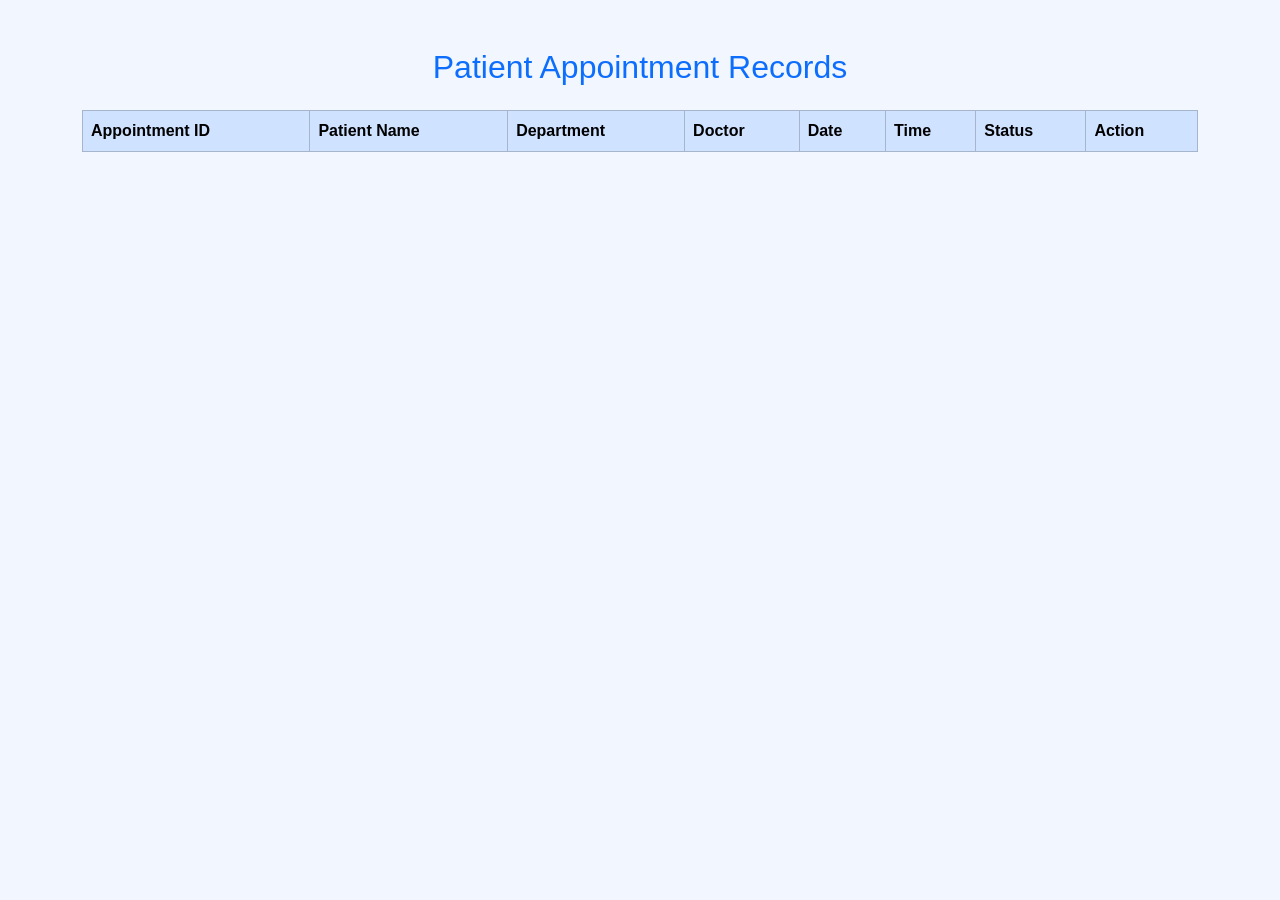
<file: appointments.html>
<!DOCTYPE html>
<html>

<head>

<title>Appointments</title>

<link href="https://cdn.jsdelivr.net/npm/bootstrap@5.3.3/dist/css/bootstrap.min.css" rel="stylesheet">

<link rel="stylesheet" href="style.css">

</head>


<body>


<div class="container mt-5">


<h2 class="text-center mb-4">
Patient Appointment Records
</h2>



<table class="table table-bordered table-striped table-hover">


<thead class="table-primary">

<tr>

<th>Appointment ID</th>
<th>Patient Name</th>
<th>Department</th>
<th>Doctor</th>
<th>Date</th>
<th>Time</th>
<th>Status</th>
<th>Action</th>

</tr>

</thead>



<tbody id="patientsTable">

</tbody>


</table>


</div>




<script>


let patients = JSON.parse(localStorage.getItem("patients")) || [];

let table = document.getElementById("patientsTable");



// Display patients

function displayPatients()
{

table.innerHTML="";


patients.forEach(function(patient,index){



table.innerHTML += `


<tr>

<td>${patient.id}</td>

<td>${patient.name}</td>

<td>${patient.department}</td>

<td>${patient.doctor}</td>

<td>${patient.date}</td>

<td>${patient.time}</td>


<td>

<span class="badge bg-success">

${patient.status}

</span>

</td>



<td>

<button class="btn btn-danger btn-sm"
onclick="deleteAppointment(${index})">

Delete

</button>

</td>


</tr>


`;



});


}




// Delete appointment

function deleteAppointment(index)
{


let confirmDelete = confirm(
"Are you sure you want to delete this appointment?"
);



if(confirmDelete)
{


patients.splice(index,1);



localStorage.setItem(
"patients",
JSON.stringify(patients)
);



displayPatients();


alert("Appointment Deleted Successfully");


}


}




displayPatients();


</script>


</body>

</html>
</file>
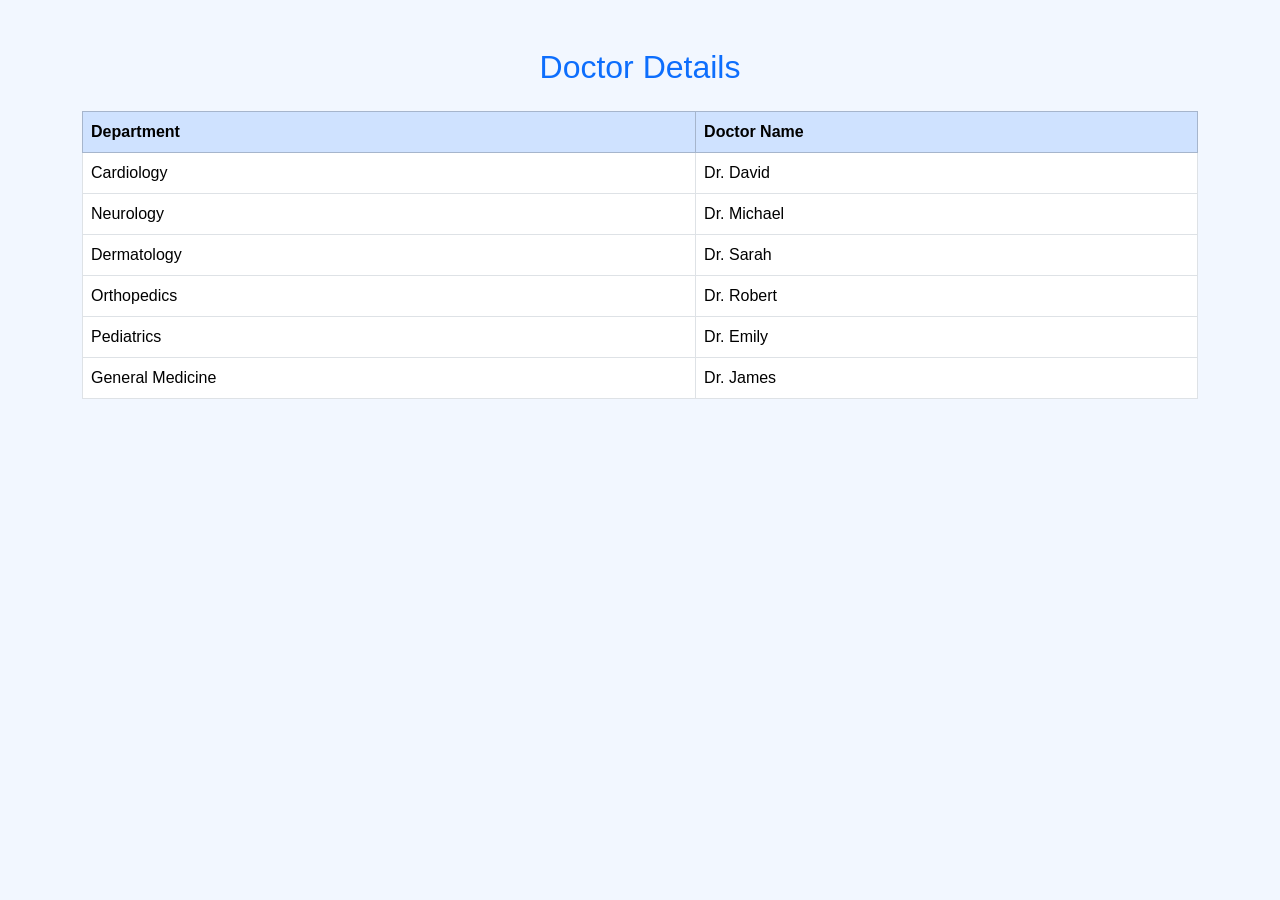
<file: doctors.html>
<!DOCTYPE html>
<html>

<head>

<title>Doctors</title>


<link href="https://cdn.jsdelivr.net/npm/bootstrap@5.3.3/dist/css/bootstrap.min.css" rel="stylesheet">


<link rel="stylesheet" href="style.css">


</head>


<body>


<div class="container mt-5">


<h2 class="text-center">
Doctor Details
</h2>



<table class="table table-bordered table-hover">


<thead class="table-primary">


<tr>

<th>Department</th>

<th>Doctor Name</th>

</tr>


</thead>



<tbody>


<tr>
<td>Cardiology</td>
<td>Dr. David</td>
</tr>


<tr>
<td>Neurology</td>
<td>Dr. Michael</td>
</tr>


<tr>
<td>Dermatology</td>
<td>Dr. Sarah</td>
</tr>


<tr>
<td>Orthopedics</td>
<td>Dr. Robert</td>
</tr>


<tr>
<td>Pediatrics</td>
<td>Dr. Emily</td>
</tr>


<tr>
<td>General Medicine</td>
<td>Dr. James</td>
</tr>


</tbody>


</table>


</div>


</body>

</html>
</file>
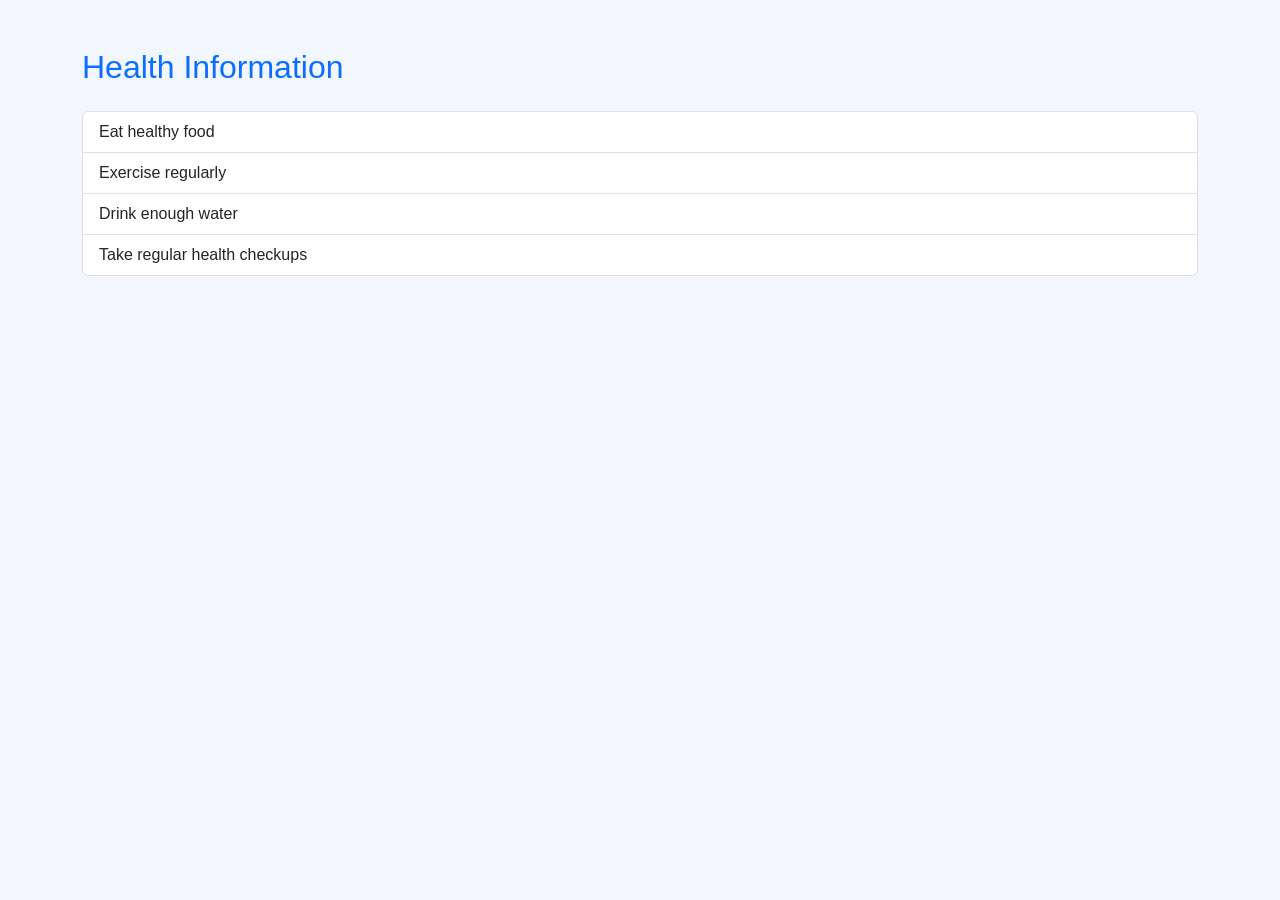
<file: health-info.html>
<!DOCTYPE html>
<html>

<head>

<title>Health Information</title>


<link href="https://cdn.jsdelivr.net/npm/bootstrap@5.3.3/dist/css/bootstrap.min.css" rel="stylesheet">


<link rel="stylesheet" href="style.css">


</head>


<body>


<div class="container mt-5">


<h2>
Health Information
</h2>


<ul class="list-group">


<li class="list-group-item">
Eat healthy food
</li>


<li class="list-group-item">
Exercise regularly
</li>


<li class="list-group-item">
Drink enough water
</li>


<li class="list-group-item">
Take regular health checkups
</li>


</ul>


</div>


</body>

</html>
</file>
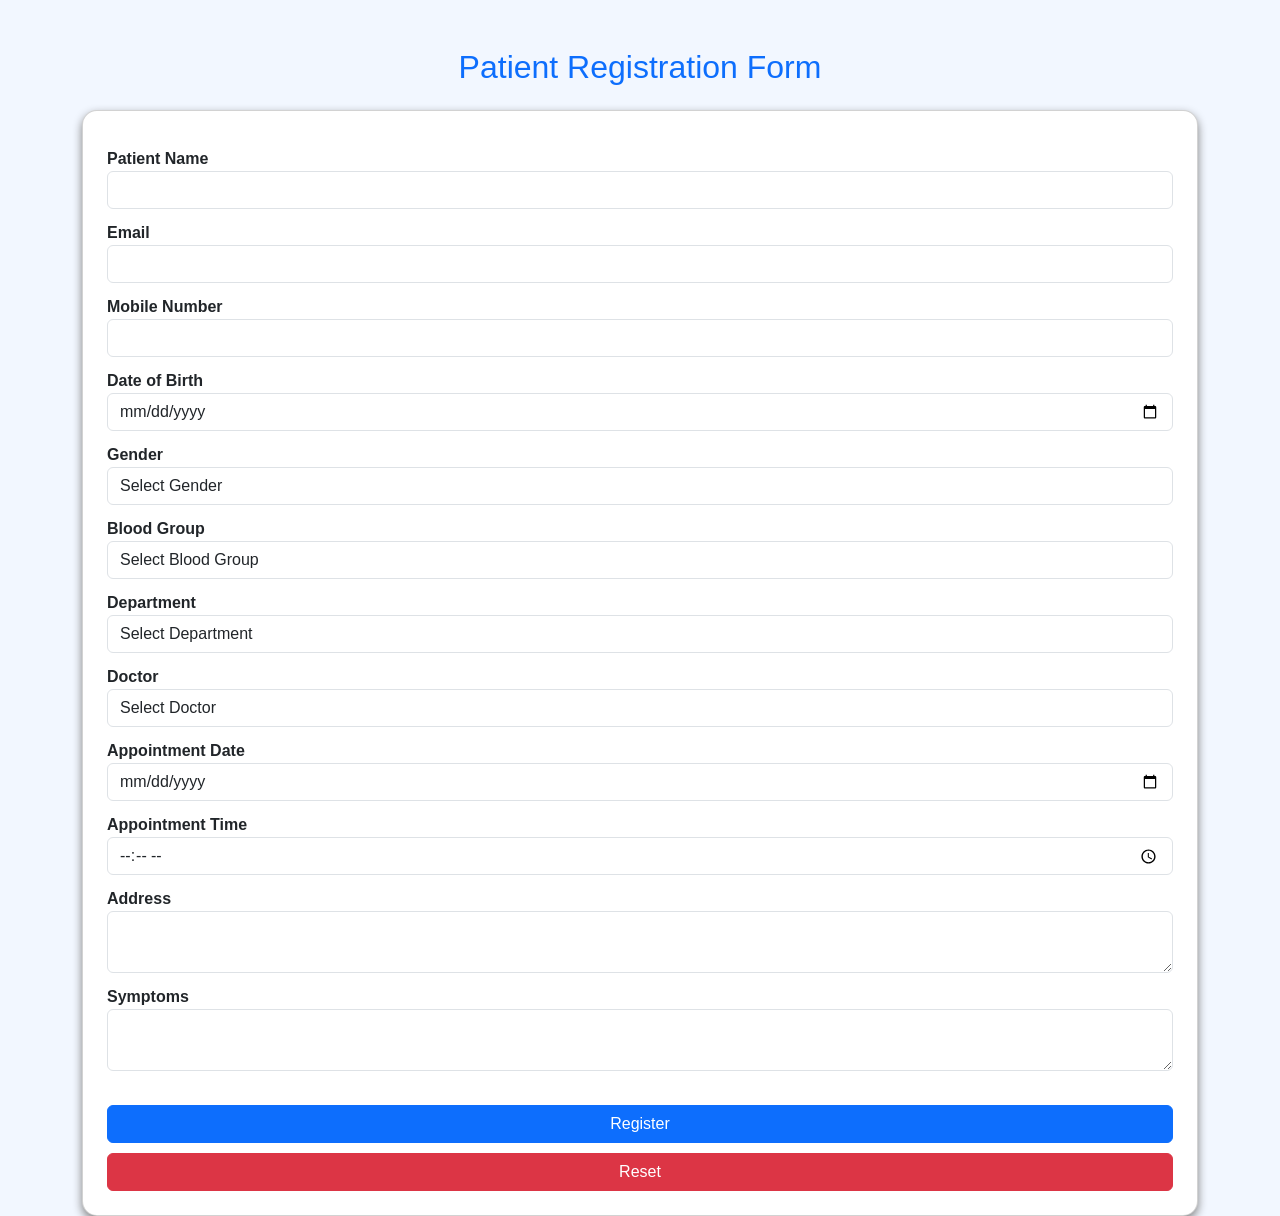
<file: registration.html>
<!DOCTYPE html>
<html lang="en">

<head>

<meta charset="UTF-8">
<meta name="viewport" content="width=device-width, initial-scale=1.0">

<title>Patient Registration</title>

<link href="https://cdn.jsdelivr.net/npm/bootstrap@5.3.3/dist/css/bootstrap.min.css" rel="stylesheet">

<link rel="stylesheet" href="style.css">

</head>


<body>


<div class="container mt-5">


<h2 class="text-center mb-4">
Patient Registration Form
</h2>



<form id="registrationForm" class="card p-4">


<label>Patient Name</label>
<input type="text" id="name" class="form-control" required>



<label>Email</label>
<input type="email" id="email" class="form-control" required>



<label>Mobile Number</label>
<input type="tel" id="mobile" class="form-control" required>



<label>Date of Birth</label>
<input type="date" id="dob" class="form-control" required>



<label>Gender</label>

<select id="gender" class="form-control" required>

<option value="">
Select Gender
</option>

<option>Male</option>

<option>Female</option>

<option>Other</option>

</select>




<label>Blood Group</label>

<select id="blood" class="form-control">

<option>Select Blood Group</option>

<option>A+</option>

<option>B+</option>

<option>AB+</option>

<option>O+</option>

</select>




<label>Department</label>

<select id="department" class="form-control" required>


<option value="">
Select Department
</option>


<option>Cardiology</option>

<option>Neurology</option>

<option>Dermatology</option>

<option>Orthopedics</option>

<option>Pediatrics</option>

<option>General Medicine</option>


</select>




<label>Doctor</label>


<select id="doctor" class="form-control" required>

<option value="">
Select Doctor
</option>

</select>




<label>Appointment Date</label>

<input type="date" id="date" class="form-control" required>



<label>Appointment Time</label>

<input type="time" id="time" class="form-control" required>




<label>Address</label>

<textarea id="address" class="form-control"></textarea>




<label>Symptoms</label>

<textarea id="symptoms" class="form-control"></textarea>



<br>


<button type="submit" class="btn btn-primary">

Register

</button>


<button type="reset" class="btn btn-danger">

Reset

</button>


</form>


</div>



<script src="script.js"></script>


</body>

</html>
</file>
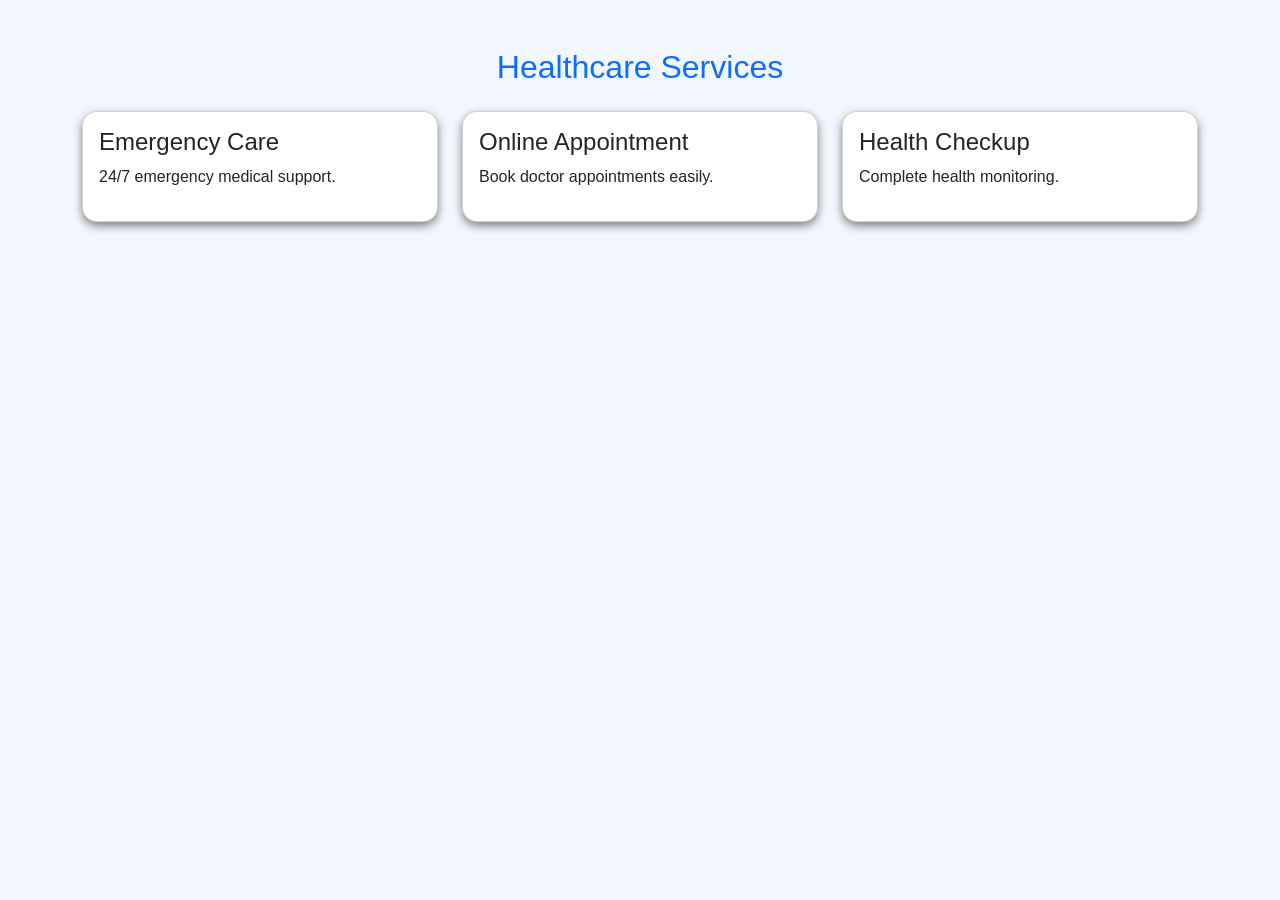
<file: services.html>
<!DOCTYPE html>
<html>

<head>

<title>Services</title>

<link href="https://cdn.jsdelivr.net/npm/bootstrap@5.3.3/dist/css/bootstrap.min.css" rel="stylesheet">


<link rel="stylesheet" href="style.css">


</head>


<body>


<div class="container mt-5">


<h2 class="text-center">
Healthcare Services
</h2>



<div class="row">


<div class="col-md-4">

<div class="card p-3">

<h4>Emergency Care</h4>

<p>
24/7 emergency medical support.
</p>

</div>

</div>



<div class="col-md-4">

<div class="card p-3">

<h4>Online Appointment</h4>

<p>
Book doctor appointments easily.
</p>

</div>

</div>



<div class="col-md-4">

<div class="card p-3">

<h4>Health Checkup</h4>

<p>
Complete health monitoring.
</p>

</div>

</div>



</div>


</div>


</body>

</html>
</file>
<file: style.css>
body
{
    background-color:#f2f7ff;
    font-family:Arial, sans-serif;
}


h1,h2
{
    color:#0d6efd;
    margin-bottom:25px;
}


.home
{
    margin-top:80px;
}


.card
{
    border-radius:15px;
    box-shadow:0px 4px 10px gray;
}


label
{
    margin-top:12px;
    font-weight:bold;
}


button
{
    margin-top:10px;
}


table
{
    background:white;
}
</file>
